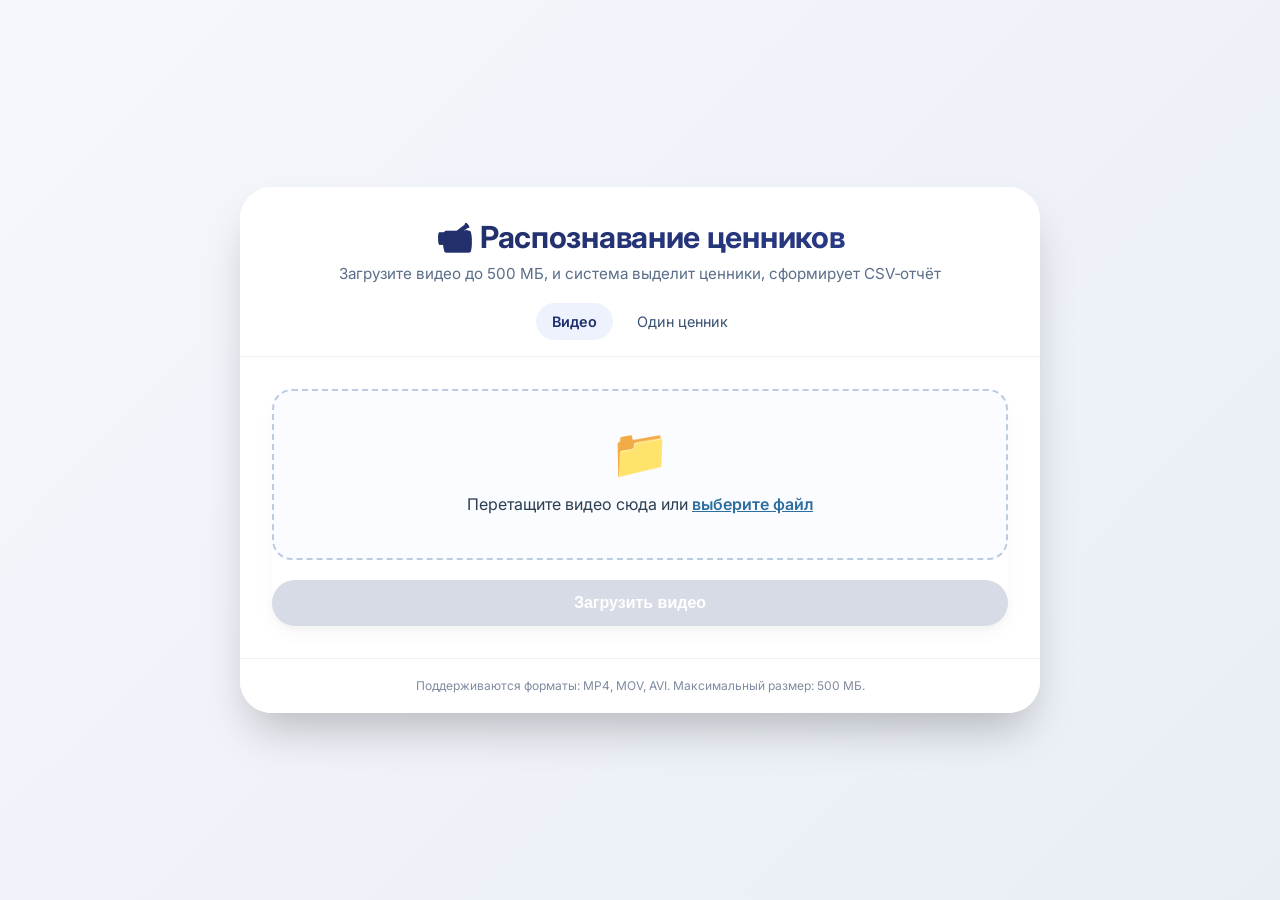
<file: frontend/static/index.html>
<!DOCTYPE html>
<html lang="ru">
<head>
    <meta charset="UTF-8">
    <meta name="viewport" content="width=device-width, initial-scale=1.0, user-scalable=yes">
    <title>Распознавание ценников на видео</title>
    <link rel="stylesheet" href="style.css">
    <link href="https://fonts.googleapis.com/css2?family=Inter:opsz,wght@14..32,400;14..32,500;14..32,600;14..32,700&display=swap" rel="stylesheet">
</head>
<body>
    <div class="app-container">
        <header class="header">
            <h1>📹 Распознавание ценников</h1>
            <p>Загрузите видео до 500 МБ, и система выделит ценники, сформирует CSV‑отчёт</p>
        <nav class="service-nav" aria-label="Режим распознавания"><a class="service-nav-link active" href="/" aria-current="page">Видео</a><a class="service-nav-link" href="/crop.html">Один ценник</a></nav>
        </header>

        <main class="main-content">
            <!-- Блок загрузки -->
            <div class="upload-card" id="uploadCard">
                <div class="drop-zone" id="dropZone">
                    <div class="drop-zone-icon">📁</div>
                    <div class="drop-zone-text">Перетащите видео сюда или <span class="browse-link">выберите файл</span></div>
                    <input type="file" id="fileInput" accept="video/mp4,video/quicktime,video/x-msvideo" style="display: none;">
                    <div class="file-info" id="fileInfo"></div>
                </div>
                <button class="upload-btn" id="uploadBtn" disabled>Загрузить видео</button>
            </div>

            <!-- Блок прогресса и результата -->
            <div class="progress-card hidden" id="progressCard">
                <div class="task-id-container">
                    <span class="task-label">ID задачи:</span>
                    <span class="task-id" id="taskId"></span>
                </div>
                <div class="progress-bar-container">
                    <div class="progress-bar-fill" id="progressFill"></div>
                </div>
                <div class="progress-status" id="progressStatus">Ожидание начала...</div>
                <div class="result-actions" id="resultActions">
                    <button class="download-btn hidden" id="downloadBtn">📥 Скачать CSV</button>
                    <button class="reset-btn" id="resetBtn">➕ Загрузить другое видео</button>
                </div>
            </div>

            <!-- Сообщения об ошибках -->
            <div class="error-message hidden" id="errorMessage">
                <span>⚠️</span> <span id="errorText"></span>
            </div>
        </main>

        <footer class="footer">
            <p>Поддерживаются форматы: MP4, MOV, AVI. Максимальный размер: 500 МБ.</p>
        </footer>
    </div>

    <script src="script.js"></script>
</body>
</html>
</file>
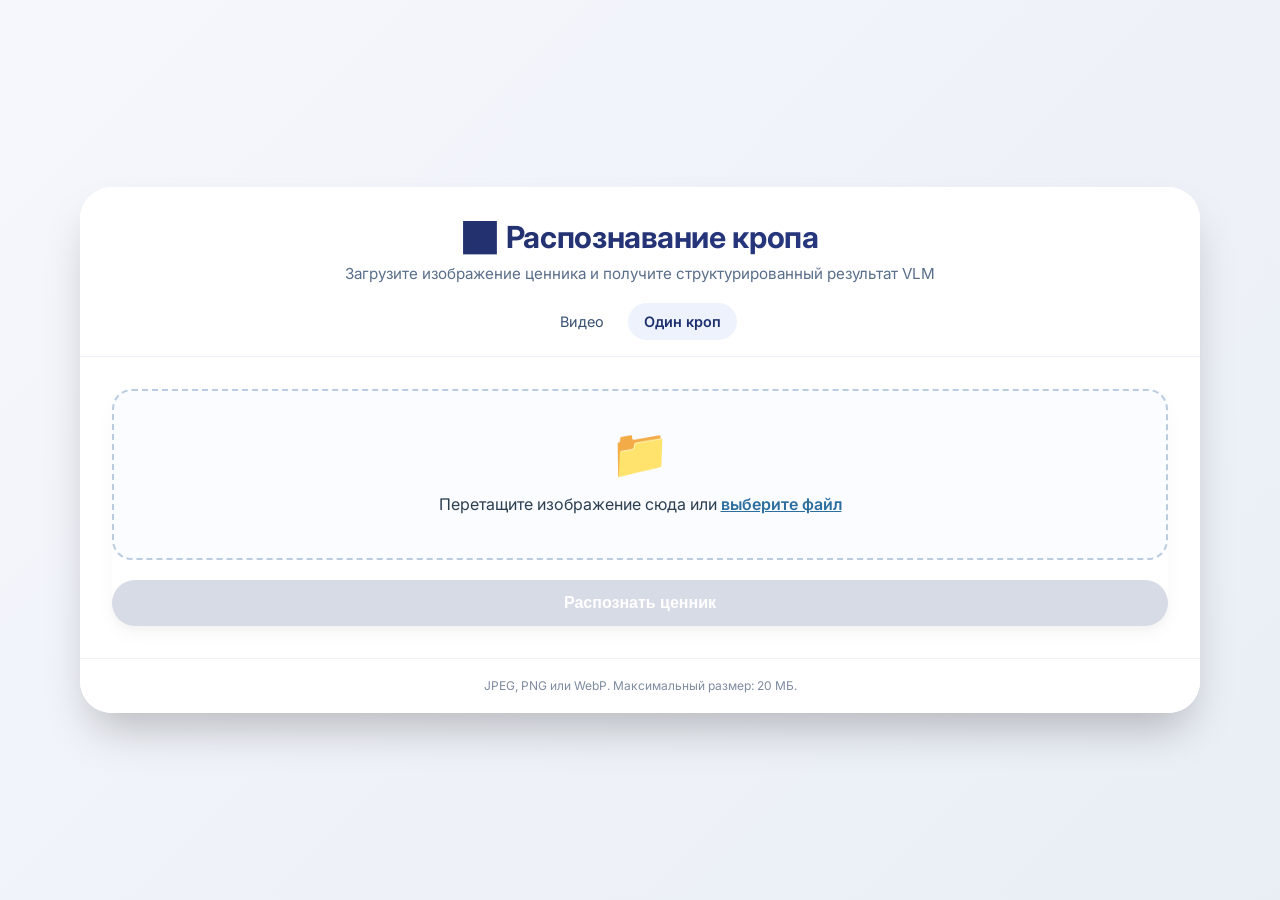
<file: frontend/static/crop.html>
<!DOCTYPE html>
<html lang="ru">
<head>
    <meta charset="UTF-8">
    <meta name="viewport" content="width=device-width, initial-scale=1.0">
    <title>Распознавание кропа ценника</title>
    <link rel="stylesheet" href="style.css">
    <link href="https://fonts.googleapis.com/css2?family=Inter:opsz,wght@14..32,400;14..32,500;14..32,600;14..32,700&display=swap" rel="stylesheet">
</head>
<body>
    <div class="app-container inspector">
        <header class="header">
            <h1>🖼️ Распознавание кропа</h1>
            <p>Загрузите изображение ценника и получите структурированный результат VLM</p>
            <nav class="service-nav" aria-label="Режим распознавания">
                <a class="service-nav-link" href="/">Видео</a>
                <a class="service-nav-link active" href="/crop.html" aria-current="page">Один кроп</a>
            </nav>
        </header>

        <main class="main-content">
            <section class="upload-card" id="uploadCard">
                <div class="drop-zone" id="dropZone" role="button" tabindex="0" aria-label="Выбрать изображение ценника">
                    <div class="drop-zone-icon">📁</div>
                    <div class="drop-zone-text">Перетащите изображение сюда или <span class="browse-link">выберите файл</span></div>
                    <input type="file" id="fileInput" accept="image/jpeg,image/png,image/webp" hidden>
                    <div class="file-info" id="fileInfo"></div>
                </div>
                <button class="upload-btn" id="uploadBtn" disabled>Распознать ценник</button>
            </section>

            <section class="progress-card crop-progress hidden" id="progressCard">
                <div class="task-id-container">
                    <span class="task-label">ID задачи:</span>
                    <span class="task-id" id="taskId"></span>
                </div>
                <div class="progress-bar-container">
                    <div class="progress-bar-fill" id="progressFill"></div>
                </div>
                <div class="progress-status" id="progressStatus" role="status">Ожидание начала...</div>
            </section>

            <section class="crop-result hidden" id="resultSection">
                <div class="crop-layout">
                    <div class="preview-card">
                        <div class="crop-image-stage"><img class="crop-preview" id="cropPreview" alt="Загруженный ценник"><svg id="qrOverlay" class="qr-overlay" aria-label="Рамки найденных QR-кодов"></svg></div><p class="preview-caption">Загруженный ценник · рамки QR появятся после обработки</p>
                    </div>
                    <div class="result-column">
                        <article class="recognition-card">
                            <h2 class="card-heading">Результат распознавания</h2>
                            <dl class="recognition-fields" id="recognitionFields"></dl>
                        </article>
                        <article class="qr-card">
                            <h2 class="card-heading">QR-коды</h2>
                            <div class="qr-placeholder" id="qrResult">Результаты появятся после обработки.</div>
                        </article>
                    </div>
                </div>
                <div class="result-actions">
                    <button class="reset-btn hidden" id="retryBtn">Повторить проверку статуса</button>
                    <button class="reset-btn" id="resetBtn">➕ Загрузить другой кроп</button>
                </div>
            </section>

            <div class="error-message hidden" id="errorMessage" role="alert">
                <span>⚠️</span> <span id="errorText"></span>
            </div>
        </main>

        <footer class="footer">
            <p>JPEG, PNG или WebP. Максимальный размер: 20 МБ.</p>
        </footer>
    </div>

    <script src="crop.js"></script>
</body>
</html>
</file>
<file: frontend/static/style.css>
* {
    margin: 0;
    padding: 0;
    box-sizing: border-box;
}

body {
    font-family: 'Inter', sans-serif;
    background: linear-gradient(135deg, #f5f7fc 0%, #e9eef5 100%);
    min-height: 100vh;
    display: flex;
    justify-content: center;
    align-items: center;
    padding: 2rem;
}

.app-container {
    max-width: 800px;
    width: 100%;
    background: rgba(255, 255, 255, 0.96);
    border-radius: 2rem;
    box-shadow: 0 25px 45px -12px rgba(0, 0, 0, 0.25);
    backdrop-filter: blur(2px);
    overflow: hidden;
    transition: all 0.2s ease;
}

.header {
    text-align: center;
    padding: 2rem 1.5rem 1rem;
    background: white;
    border-bottom: 1px solid #eef2f8;
}

.header h1 {
    font-size: 1.9rem;
    font-weight: 700;
    background: linear-gradient(120deg, #1e2a5e, #2c3e8f);
    background-clip: text;
    -webkit-background-clip: text;
    color: transparent;
    letter-spacing: -0.3px;
}

.header p {
    color: #5a6e8a;
    margin-top: 0.5rem;
    font-size: 0.95rem;
}

.main-content {
    padding: 2rem;
}

.upload-card {
    background: #ffffff;
    border-radius: 1.5rem;
    box-shadow: 0 8px 20px rgba(0, 0, 0, 0.03);
    transition: 0.2s;
}

.drop-zone {
    border: 2px dashed #bbcbe0;
    border-radius: 1.25rem;
    padding: 2rem 1rem;
    text-align: center;
    cursor: pointer;
    transition: all 0.2s ease;
    background: #fafcff;
}

.drop-zone.dragover {
    border-color: #3b71ca;
    background: #eef4ff;
    transform: scale(0.99);
}

.drop-zone-icon {
    font-size: 3rem;
    margin-bottom: 0.75rem;
}

.drop-zone-text {
    font-size: 1rem;
    color: #2c3e50;
}

.browse-link {
    color: #2c6e9e;
    font-weight: 600;
    cursor: pointer;
    text-decoration: underline;
}

.file-info {
    margin-top: 0.75rem;
    font-size: 0.85rem;
    color: #2c6e2f;
    font-weight: 500;
}

.upload-btn {
    width: 100%;
    margin-top: 1.25rem;
    padding: 0.9rem;
    background: linear-gradient(95deg, #1e2f6e, #2c3e8f);
    border: none;
    border-radius: 2rem;
    color: white;
    font-size: 1rem;
    font-weight: 600;
    cursor: pointer;
    transition: all 0.2s;
    box-shadow: 0 4px 8px rgba(0, 0, 0, 0.05);
}

.upload-btn:hover:not(:disabled) {
    background: linear-gradient(95deg, #16255a, #1f2f74);
    transform: translateY(-2px);
    box-shadow: 0 12px 20px -10px #1e2a5e50;
}

.upload-btn:disabled {
    background: #bdc4d4;
    cursor: not-allowed;
    opacity: 0.6;
}

.progress-card {
    background: white;
    border-radius: 1.5rem;
    padding: 1.5rem;
    box-shadow: 0 8px 24px rgba(0, 0, 0, 0.05);
    margin-top: 0.5rem;
}

.task-id-container {
    background: #f0f4fa;
    padding: 0.6rem 1rem;
    border-radius: 2rem;
    margin-bottom: 1.5rem;
    font-size: 0.85rem;
    word-break: break-all;
    display: flex;
    align-items: baseline;
    gap: 0.5rem;
    flex-wrap: wrap;
}

.task-label {
    font-weight: 600;
    color: #2c3e50;
}

.task-id {
    font-family: monospace;
    color: #1e466e;
    font-weight: 500;
}

.progress-bar-container {
    background: #e2e8f0;
    border-radius: 3rem;
    height: 0.7rem;
    overflow: hidden;
    margin: 1rem 0;
}

.progress-bar-fill {
    width: 0%;
    height: 100%;
    background: linear-gradient(90deg, #2b7e3a, #48b85e);
    border-radius: 3rem;
    transition: width 0.2s ease;
}

.progress-status {
    text-align: center;
    font-size: 0.9rem;
    color: #2c5a7a;
    font-weight: 500;
    margin: 0.75rem 0 1rem;
}

.result-actions {
    display: flex;
    gap: 1rem;
    justify-content: center;
    margin-top: 1rem;
    flex-wrap: wrap;
}

.download-btn, .reset-btn {
    border: none;
    padding: 0.7rem 1.6rem;
    border-radius: 2rem;
    font-weight: 600;
    cursor: pointer;
    font-size: 0.9rem;
    transition: 0.2s;
}

.download-btn {
    background: #2e7d32;
    color: white;
    box-shadow: 0 2px 6px rgba(46, 125, 50, 0.2);
}

.download-btn:hover {
    background: #1b5e20;
    transform: scale(1.02);
}

.reset-btn {
    background: #eef2f9;
    color: #1f3a6b;
    border: 1px solid #cbdde9;
}

.reset-btn:hover {
    background: #e2e8f2;
}

.error-message {
    background: #fee9e6;
    border-left: 6px solid #d32f2f;
    padding: 1rem;
    border-radius: 1rem;
    margin-top: 1.5rem;
    display: flex;
    align-items: center;
    gap: 0.75rem;
    color: #b71c1c;
    font-weight: 500;
}

.hidden {
    display: none;
}

.footer {
    padding: 1.2rem;
    text-align: center;
    font-size: 0.75rem;
    color: #7f8b9f;
    border-top: 1px solid #eef2f8;
    background: white;
}

@media (max-width: 550px) {
    body { padding: 1rem; }
    .main-content { padding: 1.2rem; }
    .header h1 { font-size: 1.5rem; }
}
/* Single-image recognition stand. */
.service-nav { display: flex; justify-content: center; gap: .5rem; margin-top: 1.25rem; }
.service-nav-link { padding: .6rem 1rem; border-radius: 2rem; color: #375071; text-decoration: none; font-size: .9rem; }
.service-nav-link.active { background: #edf2fc; color: #1e2f6e; font-weight: 600; }
.service-nav-link:hover { background: #f0f4fa; }
a:focus-visible, button:focus-visible, [role="button"]:focus-visible { outline: 3px solid #427fce; outline-offset: 4px; }
.inspector { max-width: 1120px; }
.inspector .crop-progress { margin: 1.5rem 0; }
.crop-layout { display: grid; grid-template-columns: minmax(0, 1fr) minmax(0, 1fr); gap: 1.5rem; align-items: start; }
.preview-card, .recognition-card, .qr-card { border: 1px solid #e2e8f0; border-radius: 1.25rem; overflow: hidden; background: white; }
.preview-card { padding: 1rem; background: #f8fafc; }
.crop-image-stage { position: relative; }
.crop-preview { display: block; width: 100%; height: auto; border-radius: .5rem; }
.qr-overlay { position: absolute; inset: 0; width: 100%; height: 100%; pointer-events: none; }
.preview-caption { font-size: .8rem; color: #5a6e8a; margin-top: .9rem; line-height: 1.5; }
.result-column { display: grid; gap: 1rem; }
.card-heading { font-size: 1rem; padding: 1rem 1.25rem; background: #f8fafc; border-bottom: 1px solid #e2e8f0; color: #1e2a5e; }
.recognition-fields { display: grid; grid-template-columns: minmax(0, .9fr) minmax(0, 1.1fr); font-size: .85rem; }
.field-label, .field-value { padding: .75rem 1rem; border-bottom: 1px solid #eef2f8; overflow-wrap: anywhere; line-height: 1.5; }
.field-label { color: #5a6e8a; }
.field-value { color: #20304c; font-weight: 500; }
.field-value.empty { color: #8995a8; }
.qr-placeholder { padding: 1rem 1.25rem; color: #5a6e8a; font-size: .85rem; line-height: 1.6; white-space: pre-wrap; overflow-wrap: anywhere; }
.qr-item + .qr-item { border-top: 1px solid #e2e8f0; margin-top: .75rem; padding-top: .75rem; }
@media (max-width: 760px) { .crop-layout { grid-template-columns: 1fr; } }
</file>
